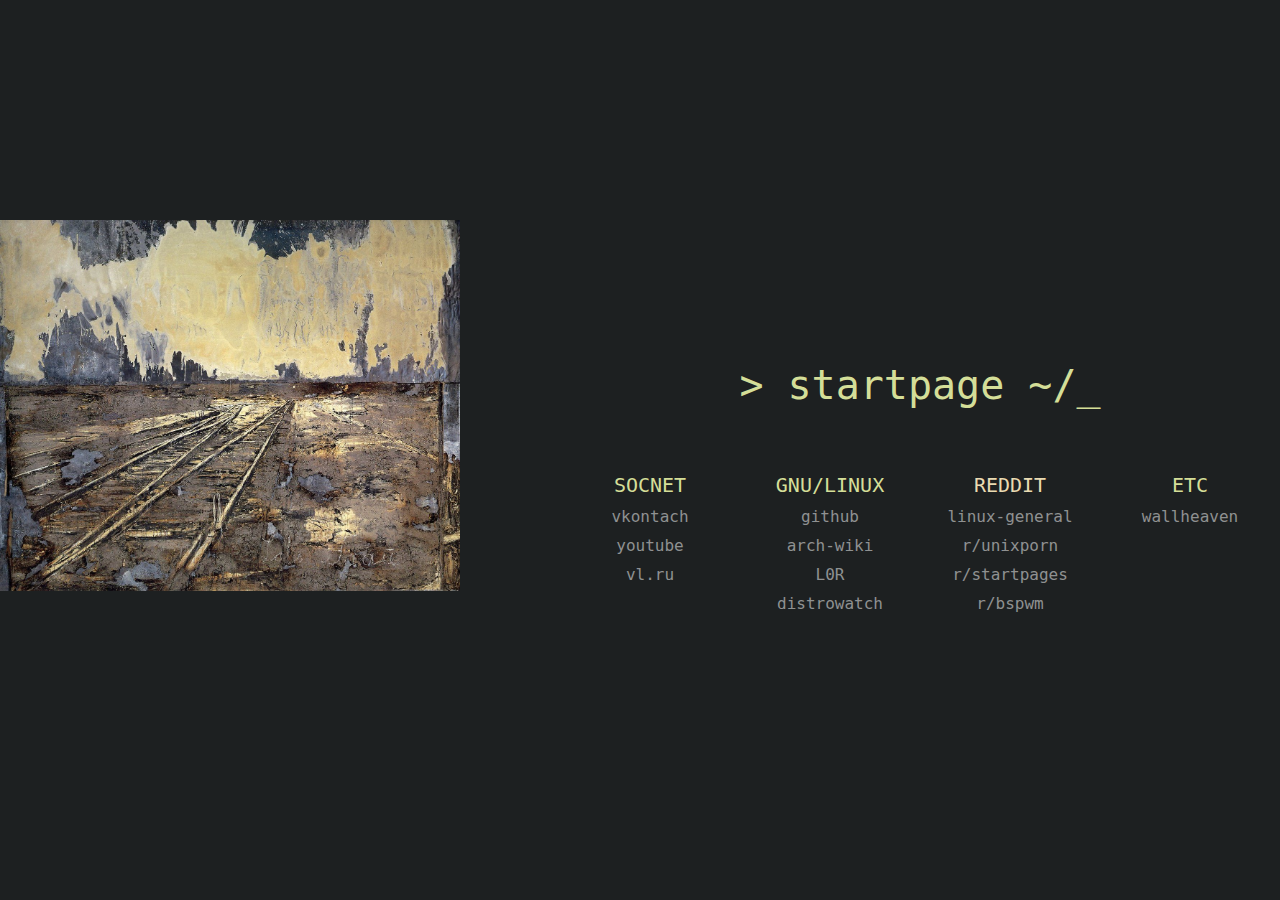
<file: start.html>
<!DOCTYPE html>
<html lang="en">

<head>
    <meta charset="UTF-8">
    <title>~/startpage</title>
    <link rel="stylesheet" type="text/css" href="style.css">
</head>

<body>

    <div class="container">
        <div class="left-container">
            <div class="pic">
                <img src="kiefer.jpeg" />
            </div>
        </div>

        <div class="right-container">
            <div class="head">
                <p>> startpage ~/<span class="blinking">_</span></p>
            </div>

            <div class="bookmarks">
                <div class="category">
                    <div class="links">
                        <li class="title">SOCNET</li>
                        <li><a href="https://vk.com">vkontach</a></li>
                        <li><a href="https://youtube.com">youtube</a></li>
                        <li><a href="https://vl.ru">vl.ru</a></li>
                    </div>
                </div>

                <div class="category">
                    <div class="links">
                        <li class="title">GNU/LINUX</li>
                        <li><a href="https://github.com/">github</a></li>
                        <li><a href="https://wiki.archlinux.org/">arch-wiki</a></li>
                        <li><a href="https://linux.org.ru">L0R</a></li>
                        <li><a href="https://distrowatch.com/">distrowatch</a></li>
                    </div>
                </div>

                <div class="category">
                    <div class="links">
                        <li class="title"><a style="color: #EADBB2" href="https://reddit.com">REDDIT</a></li>
                        <li><a href="https://www.reddit.com/r/linux/">linux-general</a></li>
                        <li><a href="https://reddit.com/r/unixporn/">r/unixporn</a></li>
                        <li><a href="https://reddit.com/r/startpages">r/startpages</a></li>
                        <li><a href="https://reddit.com/r/bspwm">r/bspwm</a></li>
                    </div>
                </div>

                <div class="category">
                    <div class="links">
                        <li class="title">ETC</>
                        <li><a href="https://wallhaven.cc/">wallheaven</a></li>
                    </div>
                </div>
            </div>
        </div>
    </div>
</body>

</html>
</file>
<file: style.css>
:root {
    --color-bg: #1D2021;
    --color-fg: #D4DE98;
    --color-link: #8F9191;
    --color-link-visited: #668F8B;
    --color-link-hover: #FA7921 ;
}

html, body {
  background: var(--color-bg);
  color: var(--color-fg);
  font-family: "Monospace";
  height: 100%;
  width: 100%;
  margin: 0;
  padding: 0;
}

.container {
  display: flex;
  grid-template-columns: 1fr 600px 700px 1fr;
  grid-template-areas:
    ". left right .";
  column-gap: 100px;
  justify-items: center;
  align-items: center;
  min-height: 100%;
}

.left-container {
  grid-area: left;
  aspect-ratio: 1/1;
}

.right-container {
  grid-area: right;
  height: 50%;
  width: 100%;
}

.pic img {
  max-width: 100%;
  max-height: 100%;
}

.head {
  display: flex;
  flex-direction: column;
  align-items: center;
  font-size: 40px;
  padding-top: 60px;
}

.category {
  display: flex;
  flex-direction: column;
  width: 180px;
}

.bookmarks {
  display: flex;
  justify-content: center;
}

.links {
  display: flex;
  flex-direction: column;
  align-items: center;
  padding-top: 20px;
  padding-bottom: 20px;
}

.title {
  font-size: 20px;
}

li {
  font-size: 16px;
  list-style-type: none;
  padding: 5px
}

a:link {
  text-decoration: none;
  color: var(--color-link);
}

a:visited {
  color: var(--color-link-visited);
}

a:hover {
  color: var(--color-link-hover);
}

.blinking {
  animation: opacity 1s ease-in-out infinite;
  opacity: 1;
}

@keyframes opacity {
  0% {
    opacity: 1;
  }

  50% {
    opacity: 0;
  }

  100% {
    opacity: 1;
  }
}
</file>
